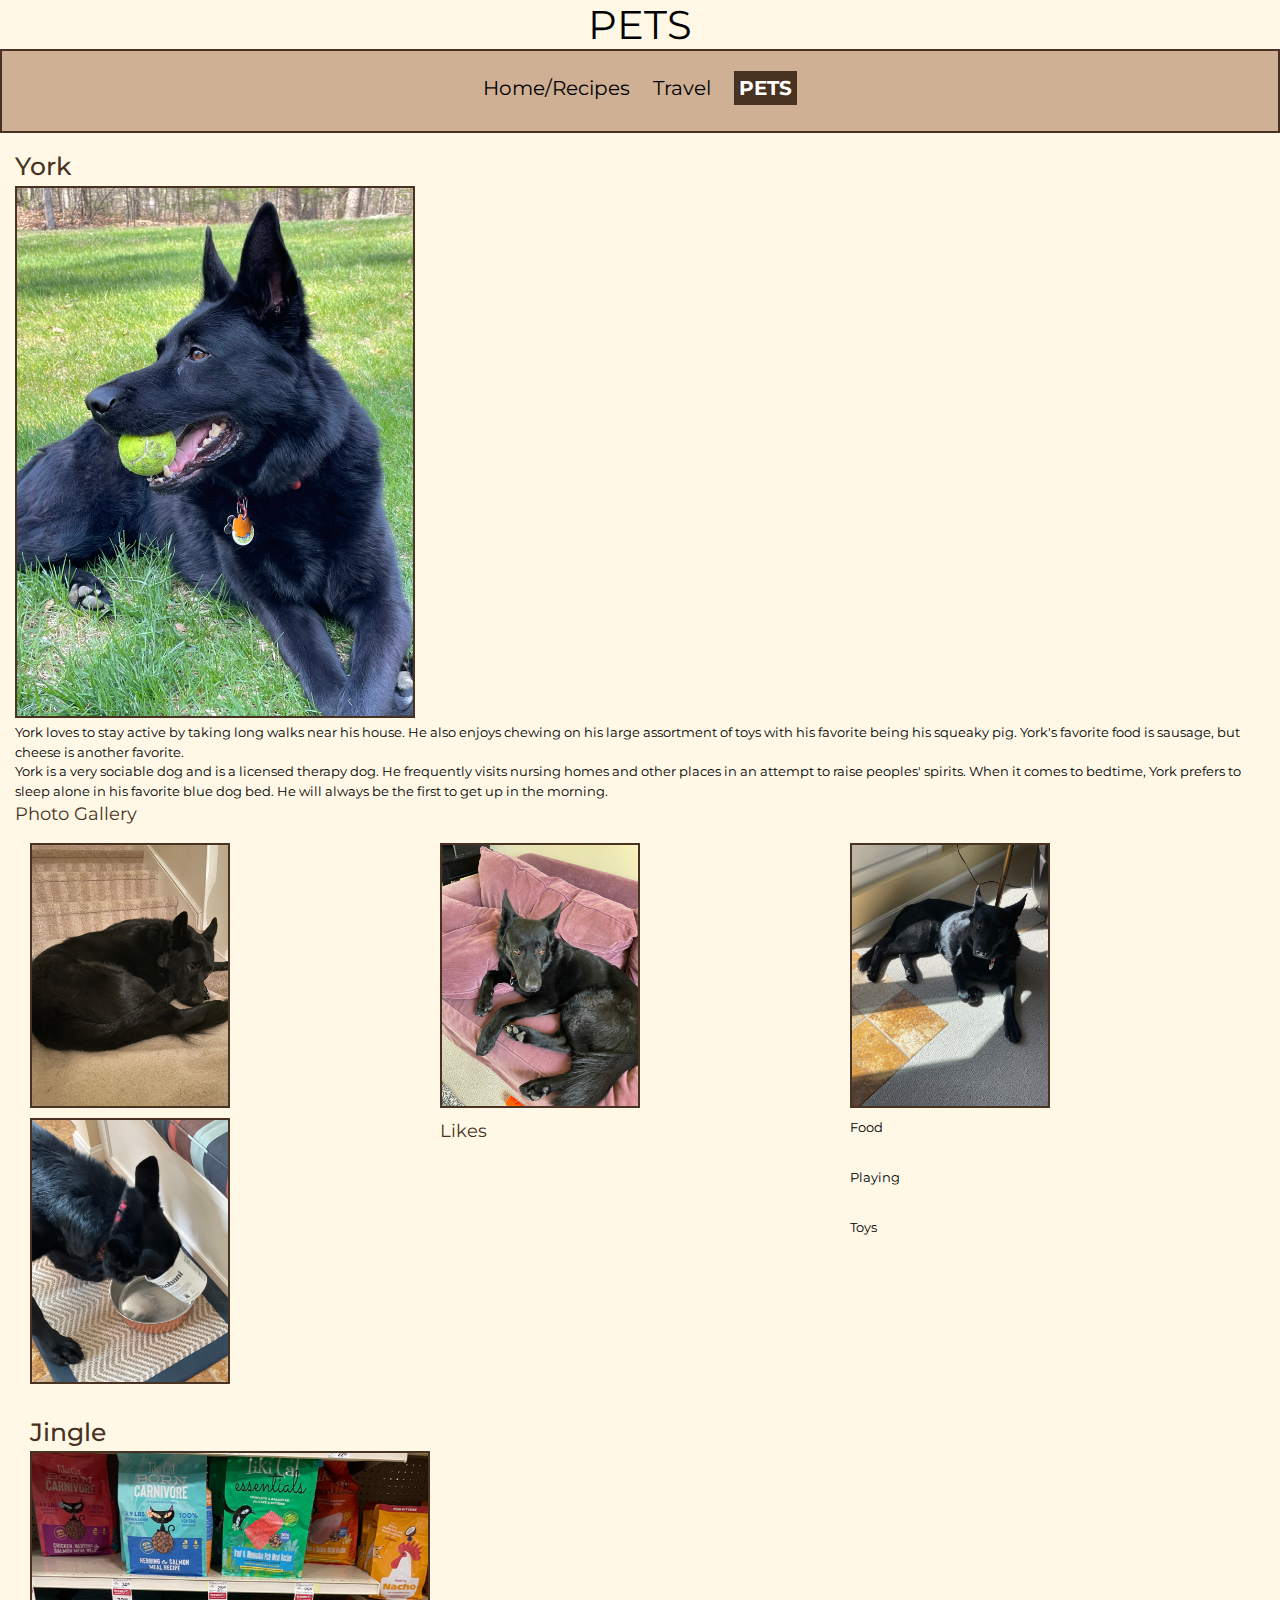
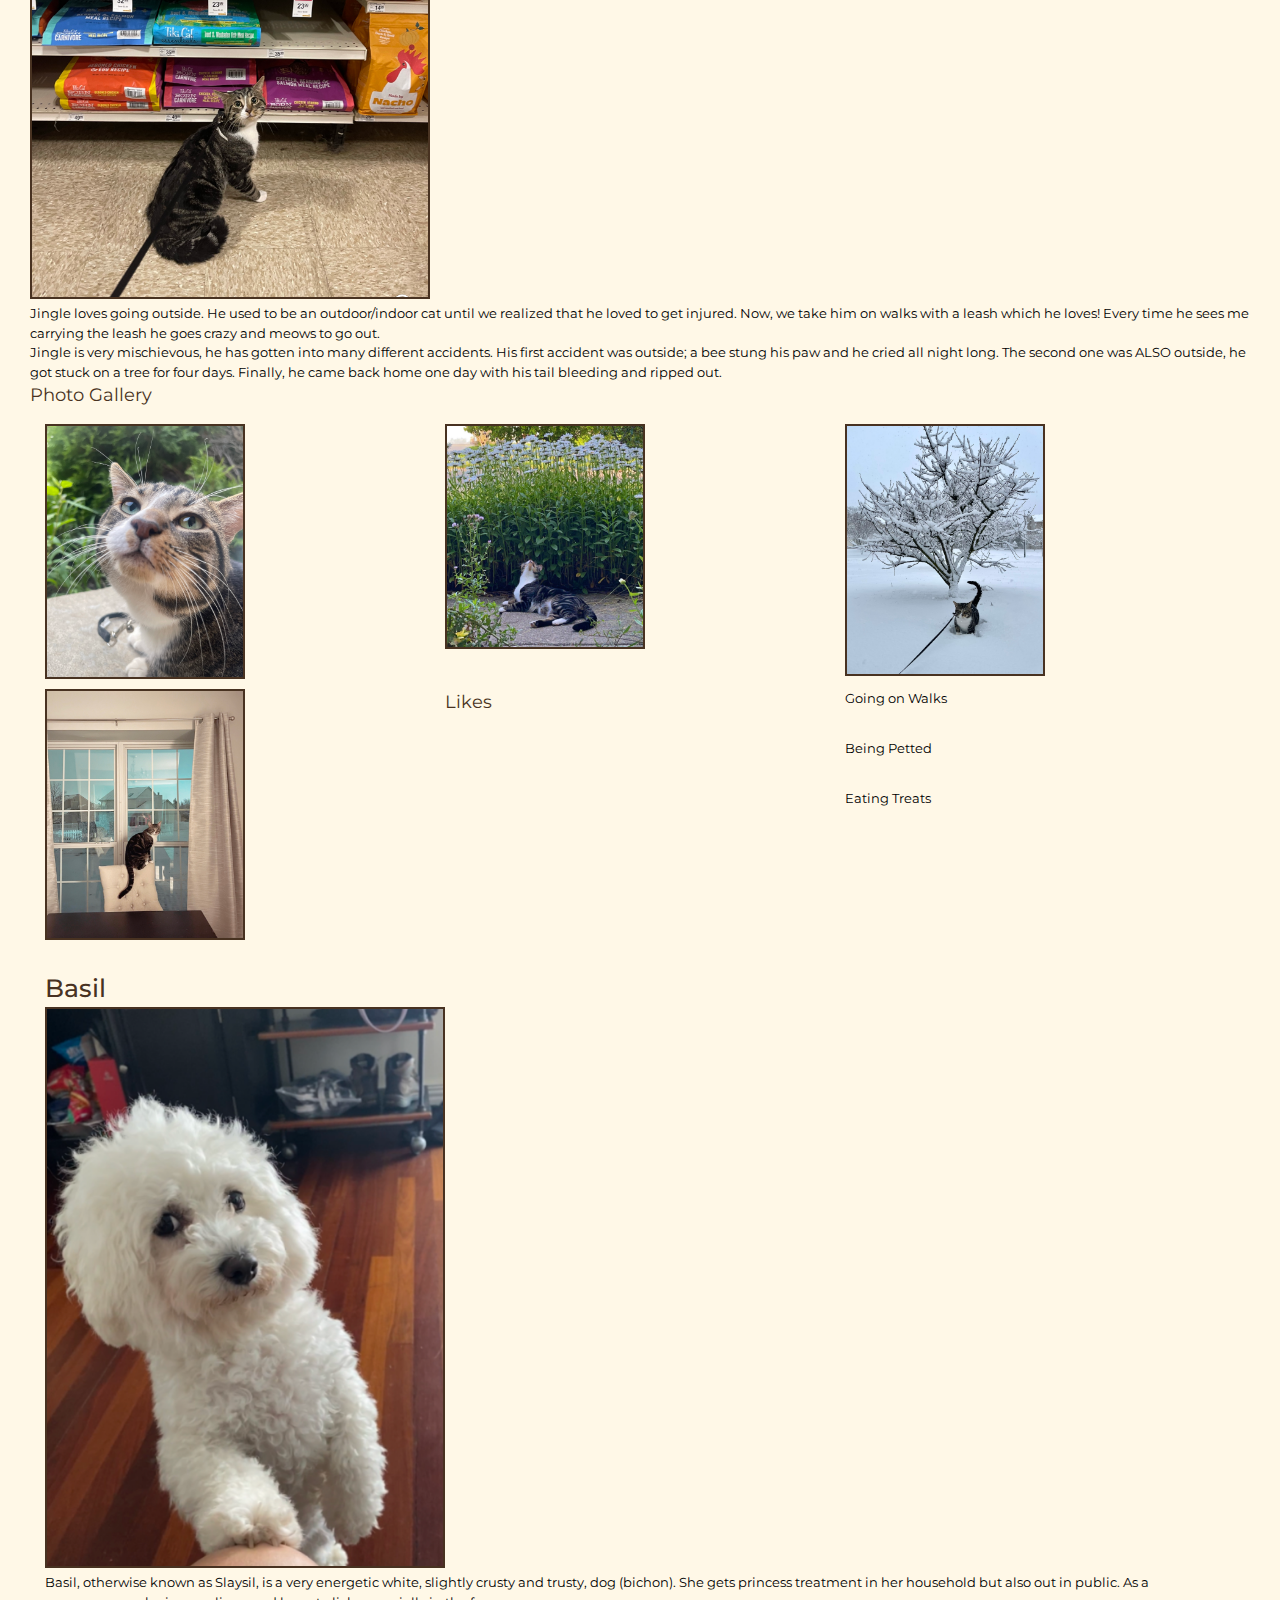
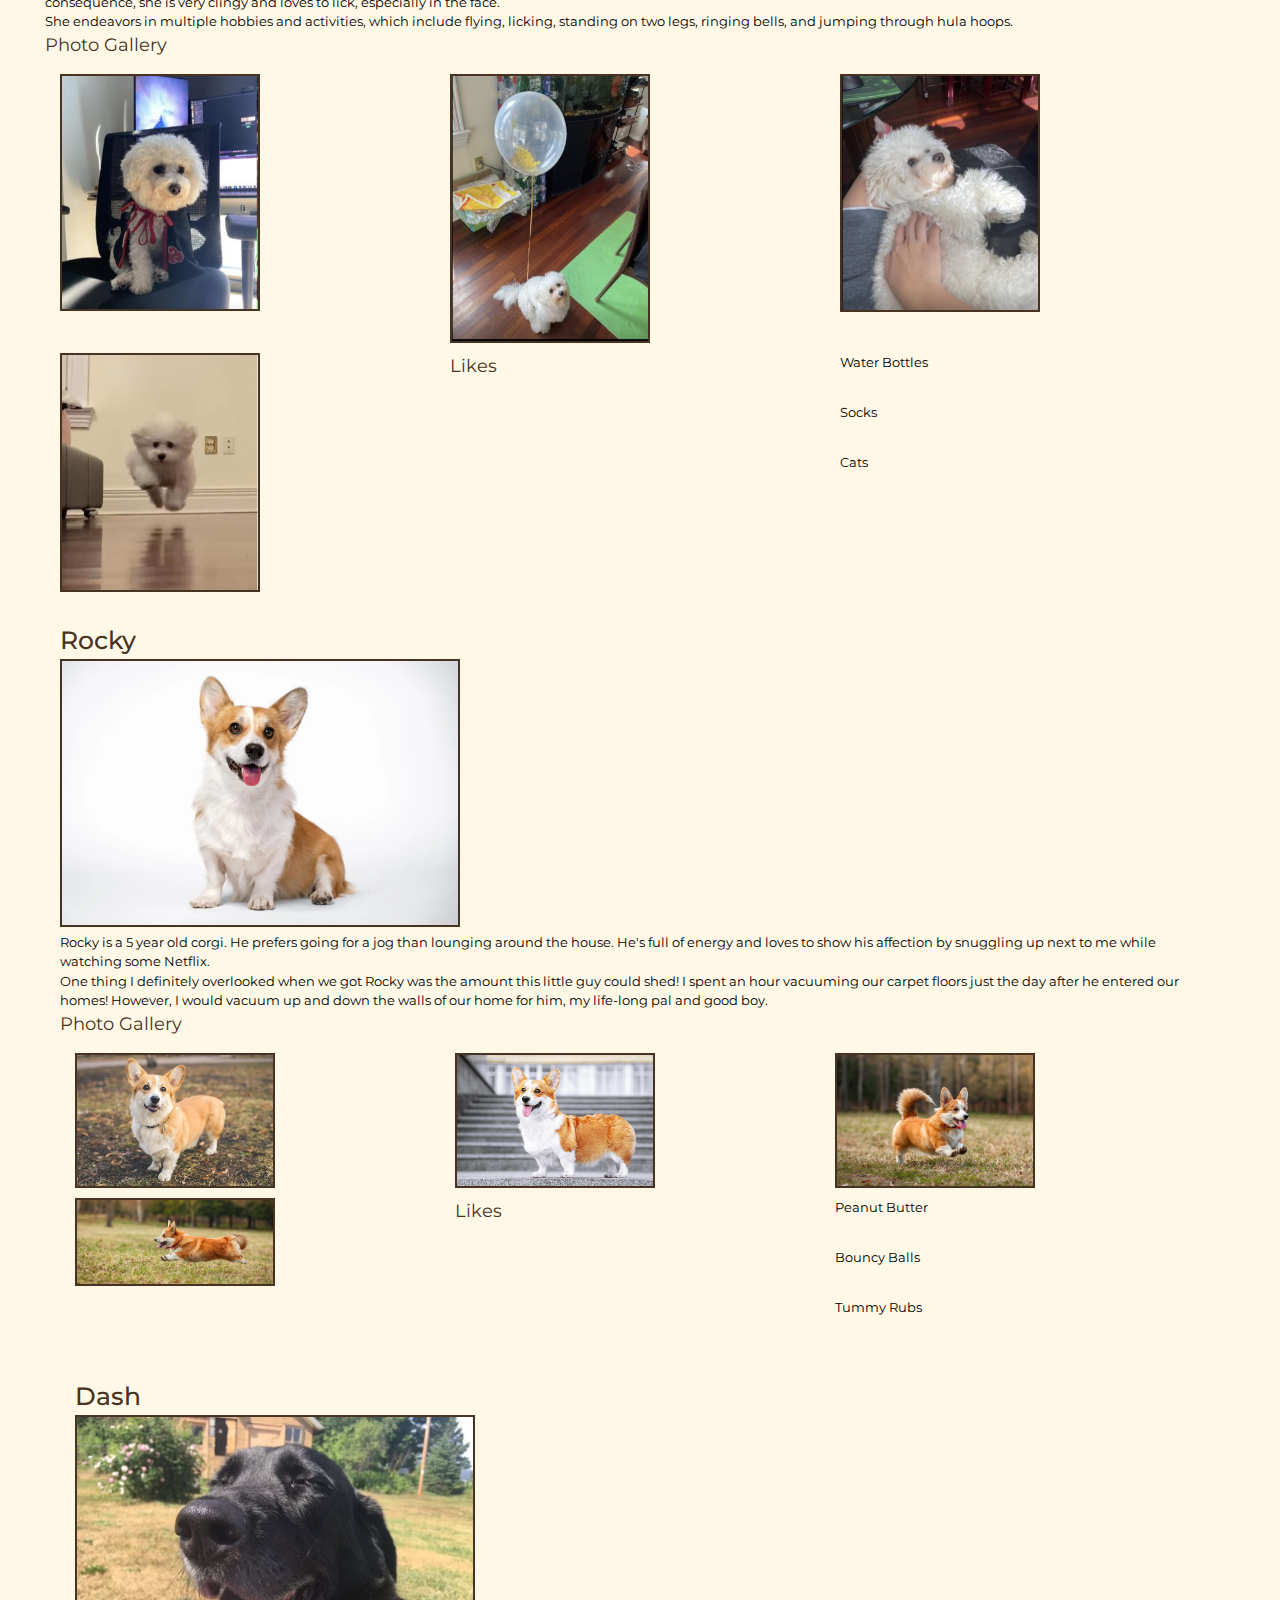
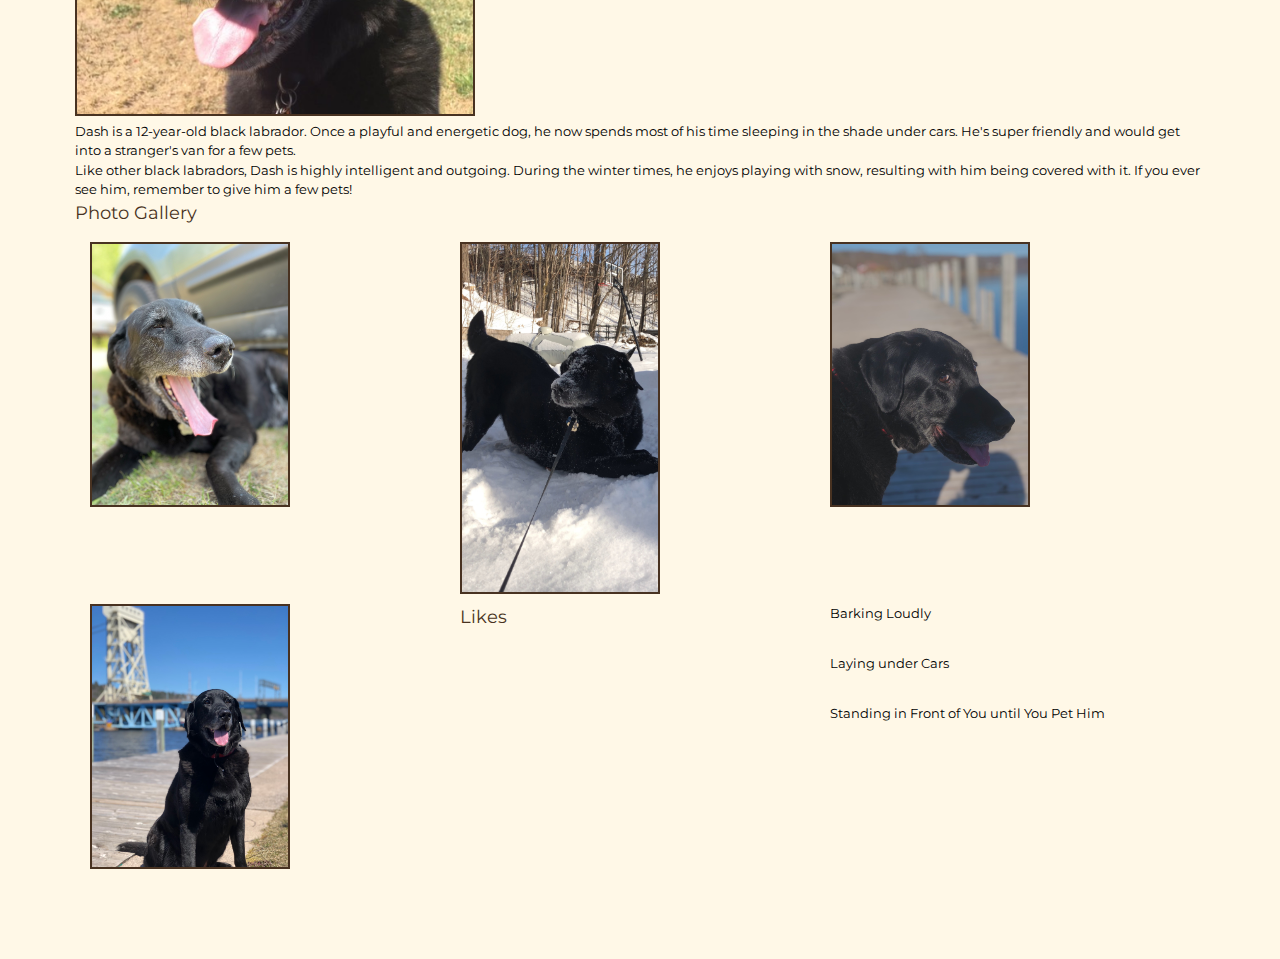
<file: pets.html>
<!DOCTYPE html>
<html lang="en">
<head>
    <meta charset="UTF-8">
    <meta name="viewport" content="width=device-width, initial-scale=1.0">
    <link rel="stylesheet" href="css/reset.css">
    <link rel="stylesheet" href="css/style.css">
    <link href = 'https://fonts.googleapis.com/css?family=Montserrat' rel = 'stylesheet'>

    <title>Pets</title>
</head>
<body>
    <header><h1>Pets</h1></header>

    <nav>
        <ul>
            <li><a href = "index.html">Home/Recipes</a></li>
            <li><a href = "travel.html">Travel</a></li>
            <li><a href = "pets.html" class = "current">Pets</a></li>
        </ul>
    </nav>

    <a href = "#main" id = "skip">Skip to Main Content</a>
    <main id = "main">
        <div>
            <h2>York</h2>
            <img src = "images/york.jpg" width = 400 alt = "He is a large Black German Shepherd.">

            <p>York loves to stay active by taking long walks near his house. He also enjoys chewing on his large assortment of toys with his favorite being his squeaky pig. York's favorite food is sausage, but cheese is another favorite.</p>
            <p>York is a very sociable dog and is a licensed therapy dog. He frequently visits nursing homes and other places in an attempt to raise peoples' spirits. When it comes to bedtime, York prefers to sleep alone in his favorite blue dog bed. He will always be the first to get up in the morning.</p>
        
            <h3>Photo Gallery</h3>
            <div class = pets_photogallery>
                <img src = "images/york2.jpg" width = 200 alt = "York sleeping">
                <img src = "images/york3.jpg" width = 200 alt = "York on couch">
                <img src = "images/york4.jpg" width = 200 alt = "York chilling">
                <img src = "images/york5.jpg" width = 200 alt = "York eating yogurt">
                
            <h3>Likes</h3>
            <ul>
                <li>Food</li>
                <li>Playing</li>
                <li>Toys</li>
            </ul>

        </div>
        <div>
            <h2>Jingle</h2>
            <img src = "images/jingle.jpg" width = 400 alt="Domestic shorthair cat with a white chest and belly and a striped black and gray back.">
      
            <p>Jingle loves going outside. He used to be an outdoor/indoor cat until we realized that he loved to get injured. Now, we take him on walks with a leash which he loves! Every time he sees me carrying the leash he goes crazy and meows to go out.</p>
            <p>Jingle is very mischievous, he has gotten into many different accidents. His first accident was outside; a bee stung his paw and he cried all night long. The second one was ALSO outside, he got stuck on a tree for four days. Finally, he came back home one day with his tail bleeding and ripped out.</p>
              
            <h3>Photo Gallery</h3>
            <div class = pets_photogallery>
                <img src = "images/jingle_outside.jpg" width = 200 alt = "Jingle's face outside.">
                <img src = "images/jingle_flowers.jpg" width = 200 alt = "Jingle sitting next to the flowers in our garden.">
                <img src = "images/jingle_snow.jpg" width = 200 alt = "Jingle in the snow.">
                <img src = "images/jingle_window.jpg" width = 200 alt = "Jingle watching the snow outside.">      
                
            <h3>Likes</h3>  
            <ul>
                <li>Going on Walks</li>
                <li>Being Petted</li>
                <li>Eating Treats</li>
            </ul>

        </div>
        <div>
            <h2>Basil</h2>
            <img src = "images/gurl_who_u_looking_at.png" width = 400 alt="Fluffy white dog with paw on knee, begging for attention and giving you the side eye">
      
            <p>Basil, otherwise known as Slaysil, is a very energetic white, slightly crusty and trusty, dog (bichon). She gets princess treatment in her household but also out in public. As a consequence, she is very clingy and loves to lick, especially in the face.</p>
            <p>She endeavors in multiple hobbies and activities, which include flying, licking, standing on two legs, ringing bells, and jumping through hula hoops.</p>
              
            <h3>Photo Gallery</h3>
            <div class = pets_photogallery>
                <img src = "images/naruto_basil.png" width = 200 alt = " White bichon in a naruto robe (Akatsuki)">
                <img src = "images/balloosil.png" width = 200 alt = "Balloon attached to white bichon">
                <img src = "images/pet_me.png" width = 200 alt = "White bichon leaning against leg">
                <img src = "images/superbasil_HOP.png" width = 200 alt = "White bichon floating in air while running">      
                
            <h3>Likes</h3>  
            <ul>
                <li>Water Bottles</li>
                <li>Socks</li>
                <li>Cats</li>
            </ul>

        </div>
        <div>
            <h2>Rocky</h2>
            <img src = "images/corgi.jpg" alt = "Smiling corgi against plain white background" width = "400">
            
            <p>Rocky is a 5 year old corgi. He prefers going for a jog than lounging around the house. He's full of energy and loves to show his affection by snuggling up next to me while watching some Netflix.</p>
            <p>One thing I definitely overlooked when we got Rocky was the amount this little guy could shed! I spent an hour vacuuming our carpet floors just the day after he entered our homes! However, I would vacuum up and down the walls of our home for him, my life-long pal and good boy.</p>
            
            <h3>Photo Gallery</h3>
            <div class = pets_photogallery>
                <img src = "images/corgi1.jpg" alt = "Corgi in autumn" width = "200">
                <img src = "images/corgi2.jpeg" alt = "Corgi on a staircase" width = "200">
                <img src = "images/corgi3.jpeg" alt = "Corgi leaping across the grass" width = "200">
                <img src = "images/corgi4.jpg" alt = "Corgi leaping across the grass - profile" width = "200">

            <h3>Likes</h3>
            <ul>
                <li>Peanut Butter</li>
                <li>Bouncy Balls</li>
                <li>Tummy Rubs</li>
            </ul>
        </div>
        <div>
            <h2>Dash</h2>
            <img src = "images/Dash_Jerry's.jpeg" alt = "Smiling corgi against plain white background" width = "400">
            
            <p>Dash is a 12-year-old black labrador. Once a playful and energetic dog, he now spends most of his time sleeping in the shade under cars. He's super friendly and would get into a stranger's van for a few pets.</p>
            <p>Like other black labradors, Dash is highly intelligent and outgoing. During the winter times, he enjoys playing with snow, resulting with him being covered with it. If you ever see him, remember to give him a few pets!</p>

            <h3>Photo Gallery</h3>
            <div class = pets_photogallery>
                <img src="images/Dash_car.jpeg" alt = "Black lab laying beside a car" width = "200">
                <img src="images/Dash_snow.jpeg" alt = "Black lab playing in the snow" width = "200">
                <img src="images/Dash_pier.jpeg" alt = "Black lab going for a walk on the pier" width = "200">
                <img src="images/Dash_bridge.jpeg" alt = "Black lab sitting with bridge in background" width = "200">
                
            <h3>Likes</h3>
            <ul>
                <li>Barking Loudly</li>
                <li>Laying under Cars</li>
                <li>Standing in Front of You until You Pet Him</li>
            </ul>
        </div>
    </main>
</body>
</html>
</file>
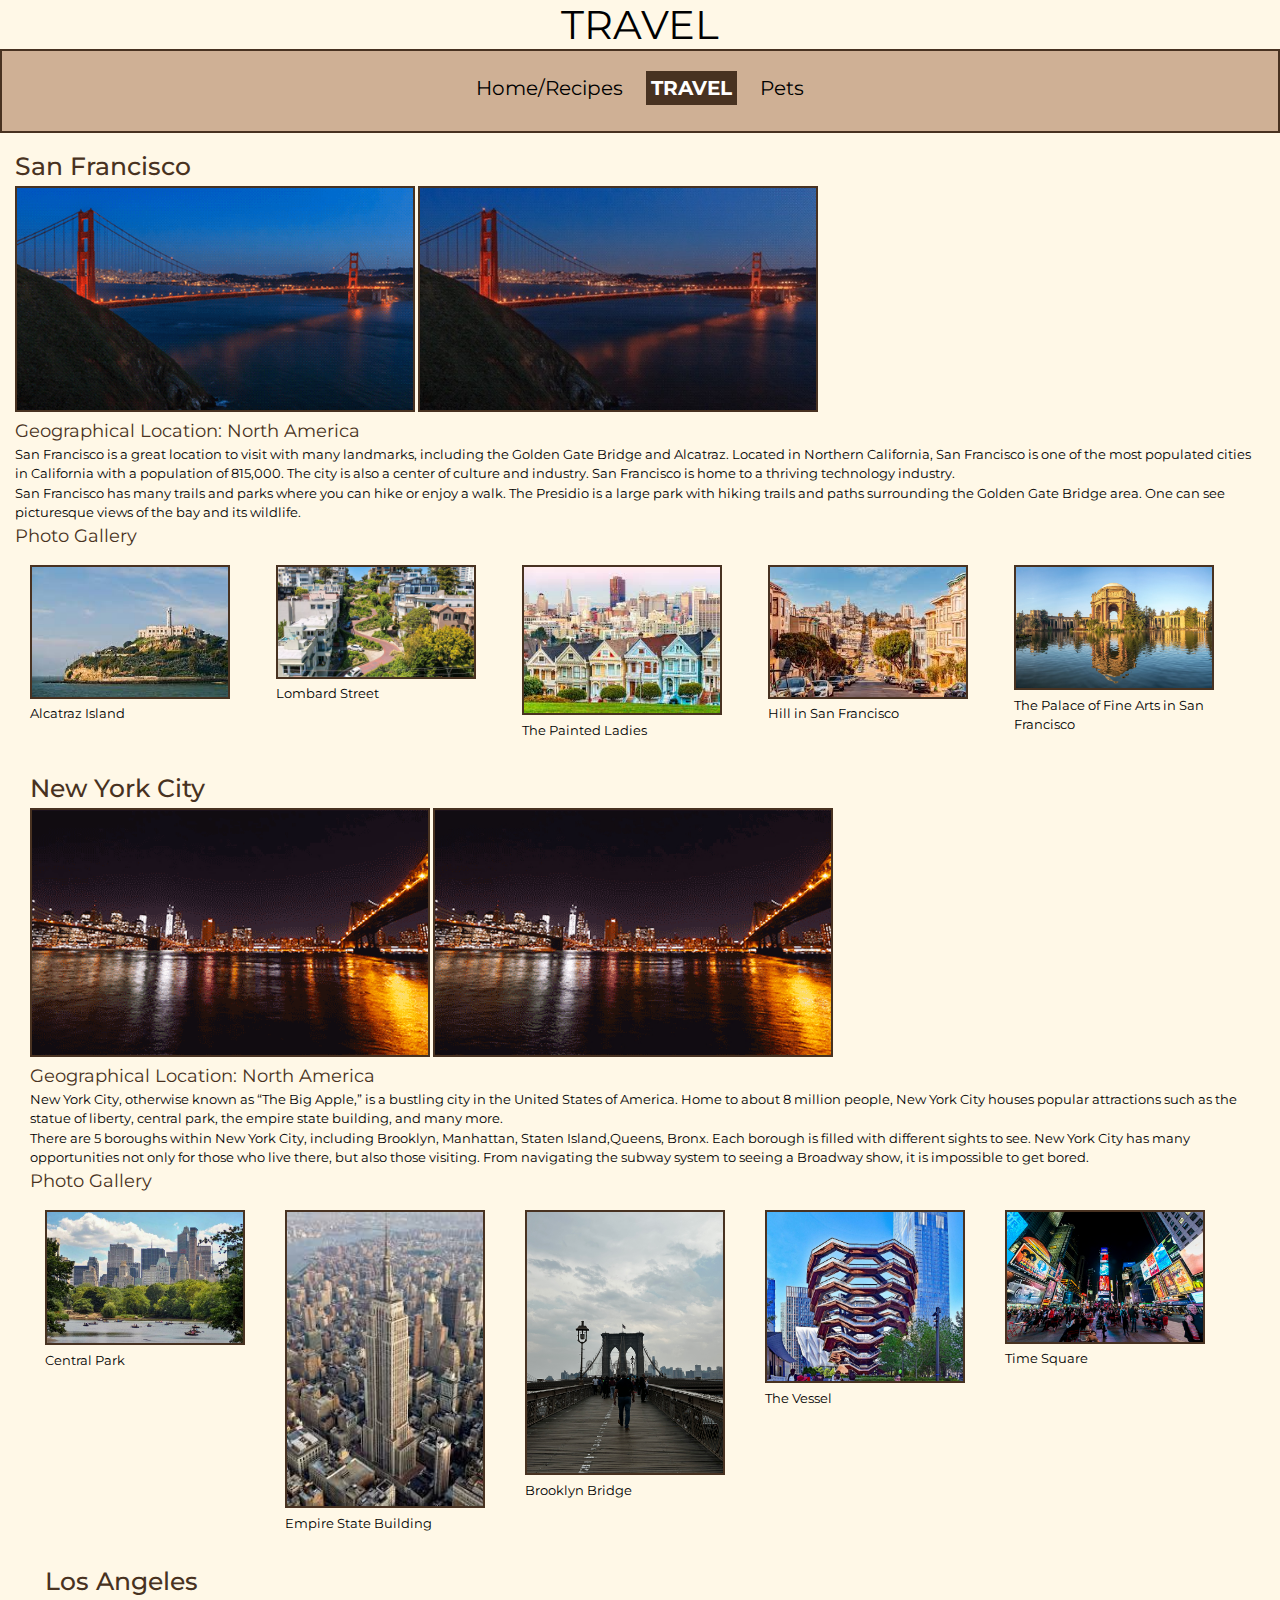
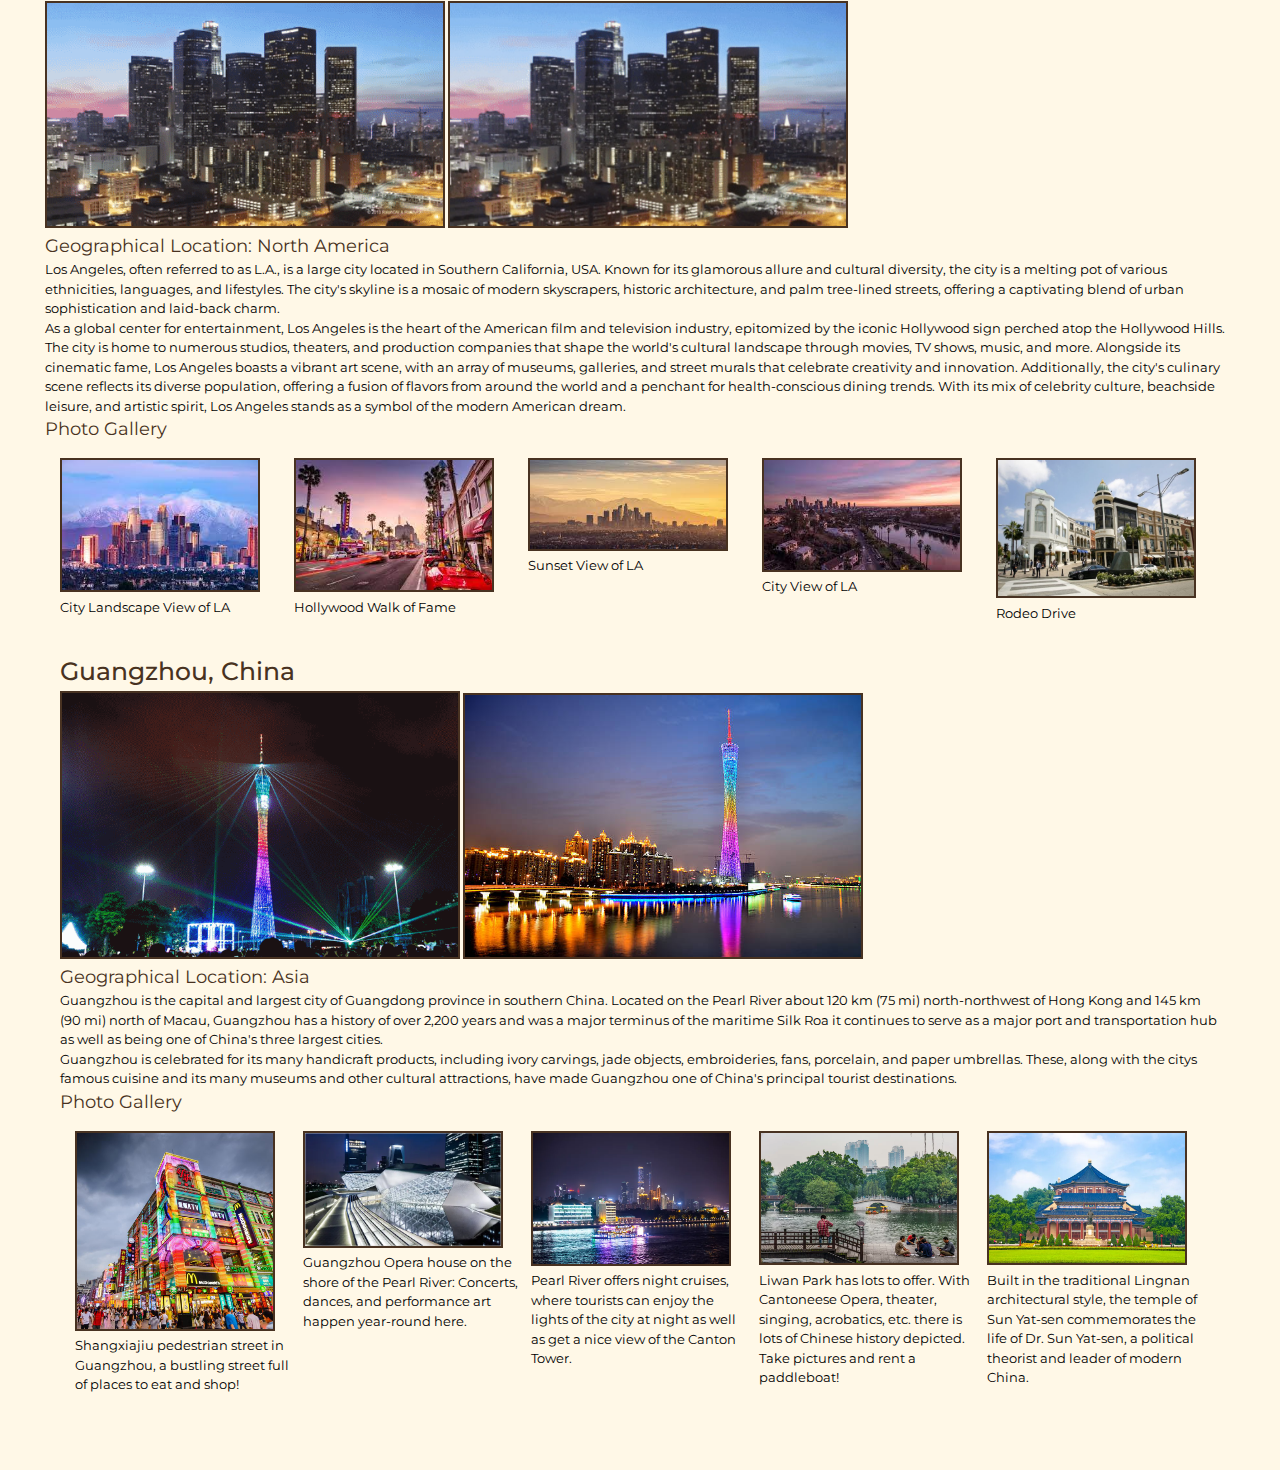
<file: travel.html>
<!DOCTYPE html>
<html lang="en">
<head>
    <meta charset="UTF-8">
    <meta name="viewport" content="width=device-width, initial-scale=1.0">
    <link rel="stylesheet" href="css/reset.css"> 
    <link rel="stylesheet" href="css/style.css"> 
    <link href = 'https://fonts.googleapis.com/css?family=Montserrat' rel = 'stylesheet'>

    <title>Travel</title>
</head>
<body>
    <header><h1>Travel</h1></header>

    <nav>
        <ul>
            <li><a href = "index.html"> Home/Recipes</a></li>
            <li><a href = "travel.html" class = "current">Travel</a></li>
            <li><a href = "pets.html">Pets</a></li>
        </ul>
    </nav>

    <a href = "#main" id = "skip">Skip to Main Content</a>
    <main id = "main">
        <div>
            <h2>San Francisco</h2>
    
            <img src="images/San_Francisco_bridge.gif" class = "gif" width="400" alt="Golden Gate Bridge in GIF form">
            <img src="images/San_Francisco_bridge.jpeg" width = "400" alt="Golden Gate Bridge">

            <h3>Geographical Location: North America</h3>
            <p>San Francisco is a great location to visit with many landmarks, including the Golden Gate Bridge and Alcatraz. Located in Northern California, San Francisco is one of the most populated cities in California with a population of 815,000. The city is also a center of culture and industry. San Francisco is home to a thriving technology industry.</p>
            <p>San Francisco has many trails and parks where you can hike or enjoy a walk. The Presidio is a large park with hiking trails and paths surrounding the Golden Gate Bridge area. One can see picturesque views of the bay and its wildlife.</p>

            <h3>Photo Gallery</h3>
            <div class = travel_photogallery>
                <figure>
                    <img src="images/San_Francisco_Alcatraz.jpeg" width = "200" alt="Alcatraz prison">
                    <figcaption>Alcatraz Island</figcaption>
                </figure>

                <figure>
                    <img src="images/San_Francisco_Lombard.jpeg" width = "200" alt="Picture of Lombard street in San Francisco">
                    <figcaption>Lombard Street</figcaption>
                </figure>

                <figure>
                    <img src="images/San_Francisco_painted_ladies.jpeg" width = "200" alt="Colorful homes adjacent to a park known as the Painted Ladies">
                    <figcaption>The Painted Ladies</figcaption>
                </figure>

                <figure>
                    <img src="images/San_Francisco_street.jpeg" width = "200" alt="Steep hill in San Francisco with cars on it">
                    <figcaption>Hill in San Francisco</figcaption>
                </figure>

                <figure>
                    <img src="images/San_Francisco_palace.jpeg" width = "200" alt="Palace of Fine Arts in San Francisco, a large structure surrounded by a pleasant park">
                    <figcaption>The Palace of Fine Arts in San Francisco</figcaption>
                </figure>
        </div>
        <div>
            <h2>New York City</h2>

            <img src = "images/newyorkcity_gif.gif" class = "gif" width = "400" alt = "View of NYC in GIF form">
            <img src = "images/newyorkcity_nongif.jpeg" width = "400" alt = "View of NYC">
            
            <h3>Geographical Location: North America</h3>
            <p> New York City, otherwise known as “The Big Apple,” is a bustling city in the United States of America. Home to about 8 million people, New York City houses popular attractions such as the statue of liberty, central park, the empire state building, and many more.</p>
            <p> There are 5 boroughs within New York City, including Brooklyn, Manhattan, Staten Island,Queens, Bronx. Each borough is filled with different sights to see. New York City has many opportunities not only for those who live there, but also those visiting. From navigating the subway system to seeing a Broadway show, it is impossible to get bored.</p>
    
            <h3>Photo Gallery</h3>
            <div class = travel_photogallery>
                <figure>
                    <img src = "images/newyorkcity_centralpark.jpeg" width = "200" alt = "Central Park with people kayaking">
                    <figcaption>Central Park</figcaption>
                </figure>

                <figure>
                    <img src = "images/newyorkcity_empirestatebuilding.jpeg" width = "200" alt = "Empire State Building in a drone view">
                    <figcaption>Empire State Building</figcaption>
                </figure>

                <figure>
                    <img src= "images/newyorkcity_brooklynbridge.jpg" width = "200" alt = "Brooklyn Bridge with a lot of tourists">
                    <figcaption>Brooklyn Bridge</figcaption>
                </figure>

                <figure>
                    <img src = "images/newyorkcity_vessel.jpeg" width = "200" alt = "The Vessel with a clear blue sky">
                    <figcaption>The Vessel</figcaption>
                </figure>

                <figure>
                    <img src = "images/newyorkcity_timesquare.PNG" width = "200" alt = "Time Square at night">
                    <figcaption>Time Square</figcaption>
                </figure>
        </div>
        <div>
            <h2>Los Angeles</h2>

            <img src="images/la_gif_8_28.gif" class = "gif" width = "400" alt="This is LA GIF">
            <img src="images/la_nongif_8_28.PNG" width = "400" alt="This is non LA GIF">

            <h3>Geographical Location: North America</h3>
            <p>Los Angeles, often referred to  as L.A., is a large city located in Southern California, USA. Known for its glamorous allure and cultural diversity, the city is a melting pot of various ethnicities, languages, and lifestyles. The city's skyline is a mosaic of modern skyscrapers, historic architecture, and palm tree-lined streets, offering a captivating blend of urban sophistication and laid-back charm.</p>
            <p>As a global center for entertainment, Los Angeles is the heart of the American film and television industry, epitomized by the iconic Hollywood sign perched atop the Hollywood Hills. The city is home to numerous studios, theaters, and production companies that shape the world's cultural landscape through movies, TV shows, music, and more. Alongside its cinematic fame, Los Angeles boasts a vibrant art scene, with an array of museums, galleries, and street murals that celebrate creativity and innovation. Additionally, the city's culinary scene reflects its diverse population, offering a fusion of flavors from around the world and a penchant for health-conscious dining trends. With its mix of celebrity culture, beachside leisure, and artistic spirit, Los Angeles stands as a symbol of the modern American dream.</p>
            <h3>Photo Gallery</h3>
            <div class = travel_photogallery>
                <figure> 
                    <img src="images/la_3.jpeg" width = "200" alt="This is LA 3" >
                    <figcaption>City Landscape View of LA</figcaption> 
                </figure>

                <figure> 
                    <img src="images/la_4.jpeg" width = "200" alt="This is LA 4" >
                    <figcaption>Hollywood Walk of Fame</figcaption>
                </figure>

                <figure> 
                    <img src="images/la_5.jpeg" width = "200" alt="This is LA 5" >
                    <figcaption>Sunset View of LA</figcaption>
                </figure>

                <figure> 
                    <img src="images/la_2.jpeg" width = "200" alt = "This is LA 2">
                    <figcaption>City View of LA</figcaption>
                </figure>

                <figure> 
                    <img src="images/la_6.PNG" width = "200" alt = "This is LA 6">
                    <figcaption>Rodeo Drive</figcaption>
                </figure>

        </div>
        <div>
            <h2>Guangzhou, China</h2>
    
            <img src="images/guangzhou_canton_tower.gif" class = "gif" width="400" alt="Canton Tower GIF">
            <img src="images/guangzhou_canton_tower.jpg" width = "400" alt="Canton Tower on waterside.">

            <h3>Geographical Location: Asia</h3>
            <p>Guangzhou is the capital and largest city of Guangdong province in southern China. Located on the Pearl River about 120 km (75 mi) north-northwest of Hong Kong and 145 km (90 mi) north of Macau, Guangzhou has a history of over 2,200 years and was a major terminus of the maritime Silk Roa it continues to serve as a major port and transportation hub as well as being one of China's three largest cities. </p>
            <p>Guangzhou is celebrated for its many handicraft products, including ivory carvings, jade objects, embroideries, fans, porcelain, and paper umbrellas. These, along with the citys famous cuisine and its many museums and other cultural attractions, have made Guangzhou one of China&#39;s principal tourist destinations.</p>

            <h3>Photo Gallery</h3>
            <div class = travel_photogallery>
                <figure>
                    <img src="images/guangzhou_shangxiajiu_pedestrian_street.jpg" width = "200" alt="Shangxiajiu pedestrian street, packed with people, glowing signs, and stores.">
                    <figcaption>Shangxiajiu pedestrian street in Guangzhou, a bustling street full of places to eat and shop!</figcaption>
                </figure>

                <figure>
                    <img src="images/guangzhou_opera_house.jpg" width = "200" alt="Waterside image of Guangzhou Opera House">
                    <figcaption>Guangzhou Opera house on the shore of the Pearl River: Concerts, dances, and performance art happen year-round here.</figcaption>
                </figure>

                <figure>
                    <img src="images/guangzhou_pearlriver.jpg" width = "200" alt="Night time view of glowing boat on the pearl river.">
                    <figcaption>Pearl River offers night cruises, where tourists can enjoy the lights of the city at night as well as get a nice view of the Canton Tower.</figcaption>
                </figure>

                <figure>
                    <img src="images/guangzhou_liwanpark.jpg" width = "200" alt="People enjoying view of bridges in Liwan Park">
                    <figcaption>Liwan Park has lots to offer. With Cantoneese Opera, theater, singing, acrobatics, etc. there is lots of Chinese history depicted. Take pictures and rent a paddleboat!</figcaption>
                </figure>

                <figure>
                    <img src="images/guangzhou_sunyatsen.jpg" width = "200" alt="Temple at Sun Yat-sen Memorial hall with blue sky">
                    <figcaption>Built in the traditional Lingnan architectural style, the temple of Sun Yat-sen commemorates the life of Dr. Sun Yat-sen, a political theorist and leader of modern China.</figcaption>
                </figure>
        </div>
    </main>
</body>
</html>
</file>
<file: css/style.css>
li{ 
    height: 50px;
}

h1{
    text-align: center;
    font-size: 40px;
    font-family: Montserrat, 'Segoe UI', Roboto, Oxygen, Ubuntu, Cantarell, 'Open Sans', 'Helvetica Neue', sans-serif;
    text-transform: uppercase;
}

nav{
    border: 2px solid #483221;
    background-color: #cfb095;
    text-align: center;
    padding: 15px;
}

nav li{
    display: inline-block;
    padding: 10px;
    font-size: 20px;
}

#skip{
    text-transform: uppercase;
    padding: 15px;
    position: absolute;
    left: -500px;
}

#skip:focus{
    left: 500px;
}

h2{
    font-size: 25px;
    font-family: Montserrat, 'Segoe UI', Roboto, Oxygen, Ubuntu, Cantarell, 'Open Sans', 'Helvetica Neue', sans-serif;
    color: #483221;
    font-weight: 500;
}

h3{
    font-size: 18px;
    font-family: Montserrat, 'Segoe UI', Roboto, Oxygen, Ubuntu, Cantarell, 'Open Sans', 'Helvetica Neue', sans-serif;
    color: #483221;
    font-weight: 400;
}

body{
    background-color: #fff8e7;
    font-size: 13px;
    font-family: Montserrat, 'Segoe UI', Roboto, Oxygen, Ubuntu, Cantarell, 'Open Sans', 'Helvetica Neue', sans-serif;
}

div{
    line-height: 1.5;
    padding: 15px;
}

img{
    border: solid 2px #483221;
}

/* .buttonStyle{
    -webkit-border-radius: 28;
    -moz-border-radius: 28;
    border-radius: 28px;
    font-family: Arial;
    color: #cfb095;
    font-size: 15px;
    background: #483221;
    padding: 8px 15px 8px 15px;
    text-decoration: none;
}

.buttonStyle:hover {
    background: #785539;
    text-decoration: none;
  } */

.current{
    background-color: #483221;
    padding: 5px;
    font-weight: bold;
    color: white;
    text-transform: uppercase;
}

.recipe_photogallery{
    display: grid;
    grid-template-columns: repeat(3, 1fr);
    grid-gap: 10px;
    justify-content: center;
}

.pets_photogallery{
    display: grid;
    grid-template-columns: repeat(3, 1fr);
    grid-gap: 10px;
    justify-content: center;
}

.travel_photogallery{
    display: grid;
    grid-template-columns: repeat(5, 1fr);
    grid-gap: 10px;
    justify-content: center;
}

.recipe_photogallery img{
    display: inline;
    animation: fade-in 2s ease-in;
}

.pets_photogallery img{
    display: inline;
    animation: fade-in 2s ease-in;
}

.travel_photogallery img{
    display: inline;
    animation: fade-in 2s ease-in;
}

@keyframes fade-in {
    0% {
      opacity: 0;
    }
    50% {
      opacity: 2;
    }
    100% {
      opacity: 1;
    }
  }

@media (prefers-reduced-motion: reduce) {
    .recipe_photogallery img {
        animation: none; 
    }

    .pets_photogallery img{
        animation: none;
    }

    .travel_photogallery img{
        animation: none;
    }

    .gif {
        display: none; 
    }
}
</file>
